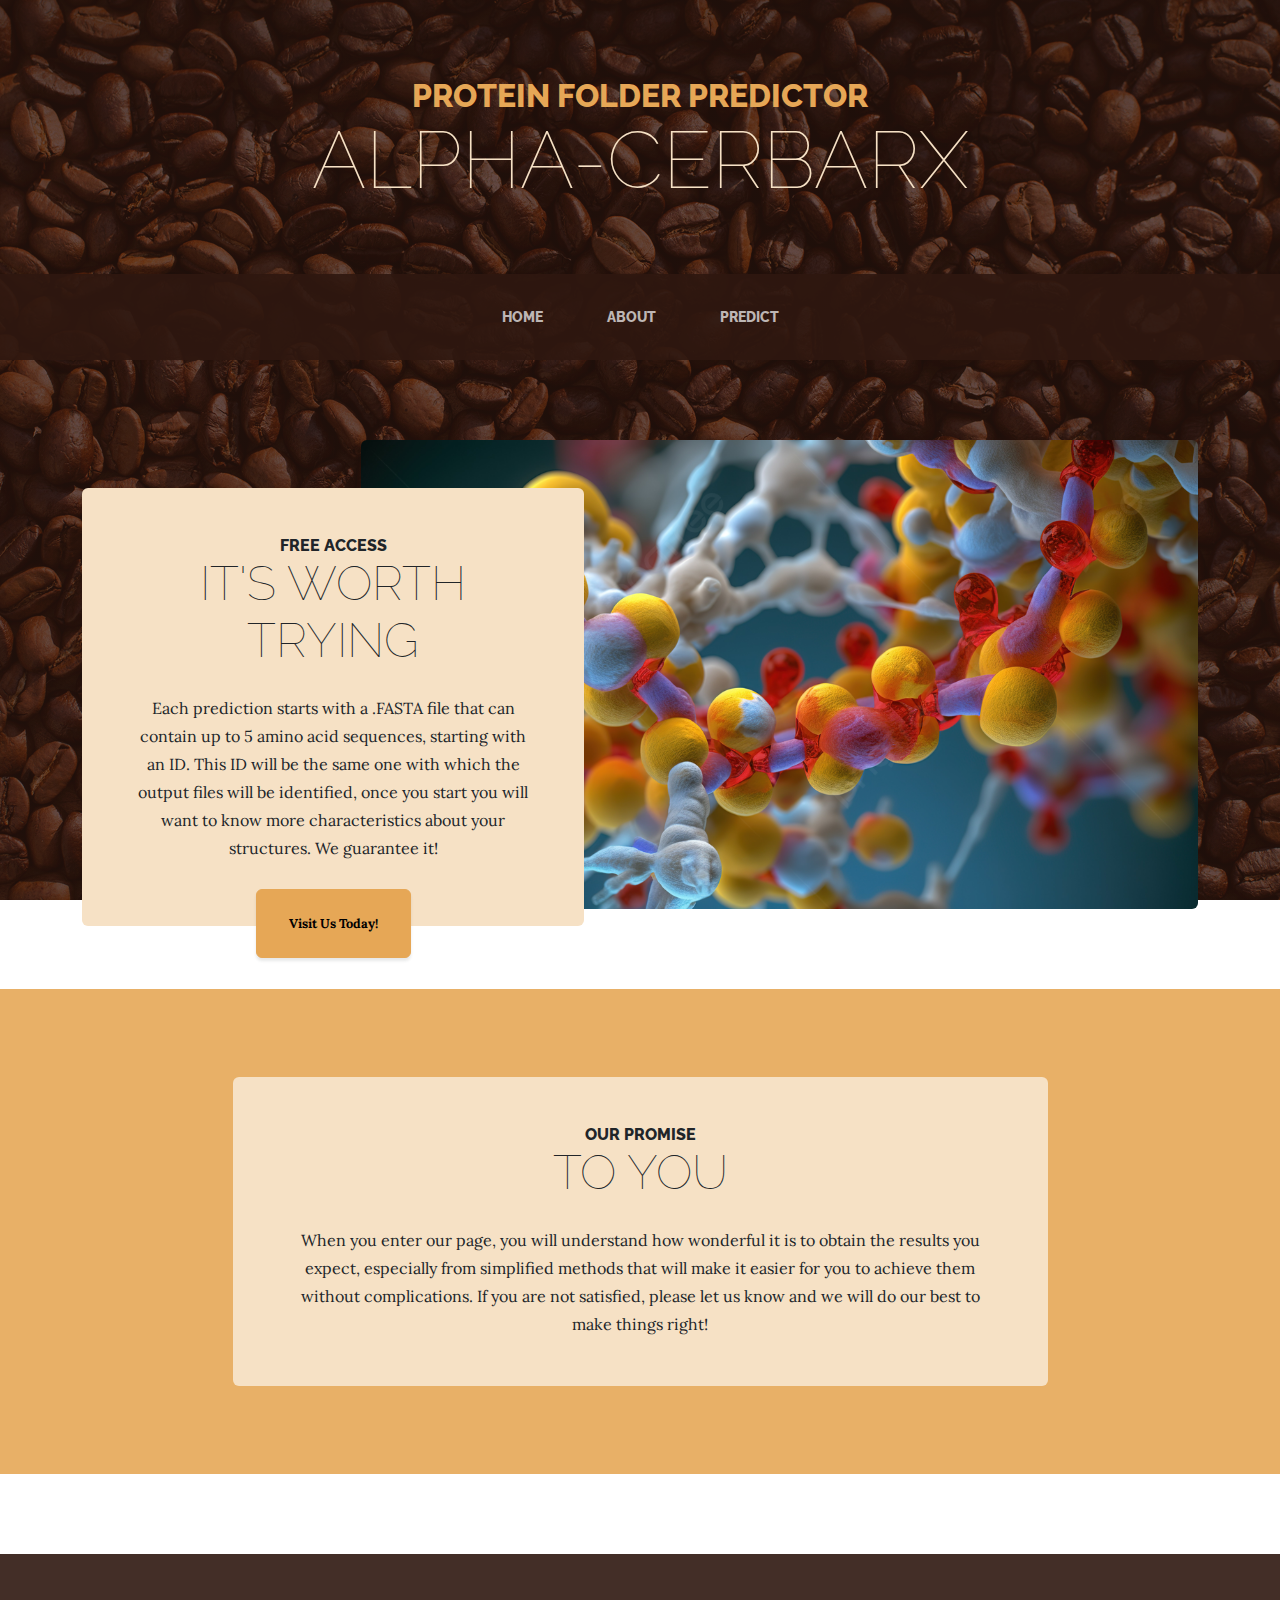
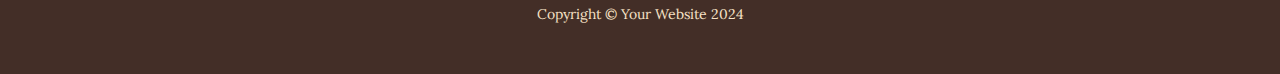
<file: index.html>
<!DOCTYPE html>
<html lang="en">
    <head>
        <meta charset="utf-8" />
        <meta name="viewport" content="width=device-width, initial-scale=1, shrink-to-fit=no" />
        <meta name="description" content="" />
        <meta name="author" content="" />
        <title>Protein Folder Predictor - Start ALPHA-CERBARX</title>
        <link rel="icon" type="image/x-icon" href="assets/favicon.ico" />
        <!-- Google fonts-->
        <link href="https://fonts.googleapis.com/css?family=Raleway:100,100i,200,200i,300,300i,400,400i,500,500i,600,600i,700,700i,800,800i,900,900i" rel="stylesheet" />
        <link href="https://fonts.googleapis.com/css?family=Lora:400,400i,700,700i" rel="stylesheet" />
        <!-- Core theme CSS (includes Bootstrap)-->
        <link href="css/styles.css" rel="stylesheet" />
    </head>
    <body>
        <header>
            <h1 class="site-heading text-center text-faded d-none d-lg-block">
                <span class="site-heading-upper text-primary mb-3">Protein Folder Predictor</span>
                <span class="site-heading-lower">Alpha-CerBarX</span>
            </h1>
        </header>
        <!-- Navigation-->
        <nav class="navbar navbar-expand-lg navbar-dark py-lg-4" id="mainNav">
            <div class="container">
                <a class="navbar-brand text-uppercase fw-bold d-lg-none" href="index.html">Start ALPHA-CERBARX</a>
                <button class="navbar-toggler" type="button" data-bs-toggle="collapse" data-bs-target="#navbarSupportedContent" aria-controls="navbarSupportedContent" aria-expanded="false" aria-label="Toggle navigation"><span class="navbar-toggler-icon"></span></button>
                <div class="collapse navbar-collapse" id="navbarSupportedContent">
                    <ul class="navbar-nav mx-auto">
                        <li class="nav-item px-lg-4"><a class="nav-link text-uppercase" href="index.html">Home</a></li>
                        <li class="nav-item px-lg-4"><a class="nav-link text-uppercase" href="about.html">About</a></li>
                        <li class="nav-item px-lg-4"><a class="nav-link text-uppercase" href="predict.html">Predict</a></li>
    <!--                     <li class="nav-item px-lg-4"><a class="nav-link text-uppercase" href="store.html">Image</a></li> -->
                    </ul>
                </div>
            </div>
        </nav>
        <section class="page-section clearfix">
            <div class="container">
                <div class="intro">
                    <img class="intro-img img-fluid mb-3 mb-lg-0 rounded" src="assets/img/pngtree-molecular-structure-of-an-dna-picture-image_3171460.jpg" alt="..." />
                    <div class="intro-text left-0 text-center bg-faded p-5 rounded">
                        <h2 class="section-heading mb-4">
                            <span class="section-heading-upper">Free access</span>
                            <span class="section-heading-lower">It's worth trying</span>
                        </h2>
                        <p class="mb-3">Each prediction starts with a .FASTA file that can contain up to 5 amino acid sequences, starting with an ID. This ID will be the same one with which the output files will be identified, once you start you will want to know more characteristics about your structures. We guarantee it!</p>
                        <div class="intro-button mx-auto"><a class="btn btn-primary btn-xl" href="products.html">Visit Us Today!</a>
                    </div>
                </div>
            </div>
        </section>
        <section class="page-section cta">
            <div class="container">
                <div class="row">
                    <div class="col-xl-9 mx-auto">
                        <div class="cta-inner bg-faded text-center rounded">
                            <h2 class="section-heading mb-4">
                                <span class="section-heading-upper">Our Promise</span>
                                <span class="section-heading-lower">To You</span>
                            </h2>
                            <p class="mb-0">When you enter our page, you will understand how wonderful it is to obtain the results you expect, especially from simplified methods that will make it easier for you to achieve them without complications. If you are not satisfied, please let us know and we will do our best to make things right!</p>
                        </div>
                    </div>
                </div>
            </div>
        </section>
        <footer class="footer text-faded text-center py-5">
            <div class="container"><p class="m-0 small">Copyright &copy; Your Website 2024</p></div>
        </footer>
        <!-- Bootstrap core JS-->
        <script src="https://cdn.jsdelivr.net/npm/bootstrap@5.2.3/dist/js/bootstrap.bundle.min.js"></script>
    </body>
</html>
</file>
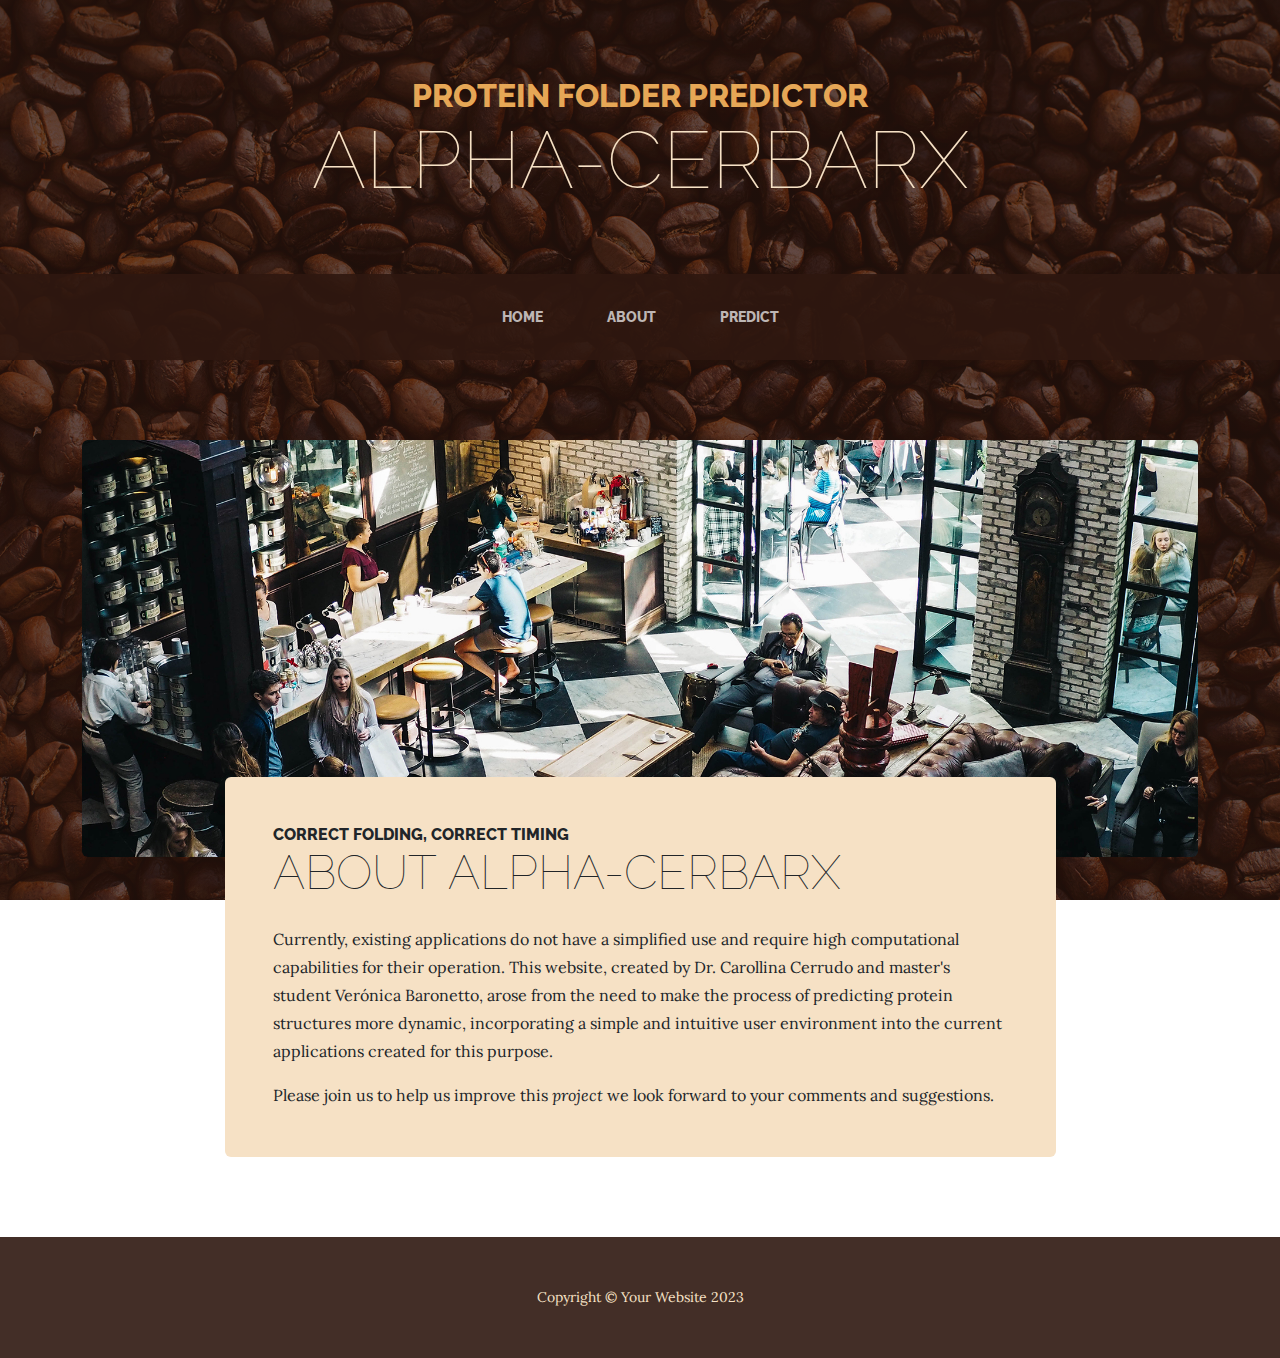
<file: about.html>
<!DOCTYPE html>
<html lang="en">
    <head>
        <meta charset="utf-8" />
        <meta name="viewport" content="width=device-width, initial-scale=1, shrink-to-fit=no" />
        <meta name="description" content="" />
        <meta name="author" content="" />
        <title>Protein Folder Predict - Start ALPHA-CERBARX</title>
        <link rel="icon" type="image/x-icon" href="assets/favicon.ico" />
        <!-- Google fonts-->
        <link href="https://fonts.googleapis.com/css?family=Raleway:100,100i,200,200i,300,300i,400,400i,500,500i,600,600i,700,700i,800,800i,900,900i" rel="stylesheet" />
        <link href="https://fonts.googleapis.com/css?family=Lora:400,400i,700,700i" rel="stylesheet" />
        <!-- Core theme CSS (includes Bootstrap)-->
        <link href="css/styles.css" rel="stylesheet" />
    </head>
    <body>
        <header>
            <h1 class="site-heading text-center text-faded d-none d-lg-block">
                <span class="site-heading-upper text-primary mb-3">PROTEIN FOLDER PREDICTOR</span>
                <span class="site-heading-lower">ALPHA-CERBARX</span>
            </h1>
        </header>
        <!-- Navigation-->
        <nav class="navbar navbar-expand-lg navbar-dark py-lg-4" id="mainNav">
            <div class="container">
                <a class="navbar-brand text-uppercase fw-bold d-lg-none" href="index.html">Start ALPHA-CERBARX</a>
                <button class="navbar-toggler" type="button" data-bs-toggle="collapse" data-bs-target="#navbarSupportedContent" aria-controls="navbarSupportedContent" aria-expanded="false" aria-label="Toggle navigation"><span class="navbar-toggler-icon"></span></button>
                <div class="collapse navbar-collapse" id="navbarSupportedContent">
                    <ul class="navbar-nav mx-auto">
                        <li class="nav-item px-lg-4"><a class="nav-link text-uppercase" href="index.html">Home</a></li>
                        <li class="nav-item px-lg-4"><a class="nav-link text-uppercase" href="about.html">About</a></li>
                        <li class="nav-item px-lg-4"><a class="nav-link text-uppercase" href="predict.html">Predict</a></li>
    <!--                     <li class="nav-item px-lg-4"><a class="nav-link text-uppercase" href="store.html">Image</a></li> -->
                    </ul>
                </div>
            </div>
        </nav>
        <section class="page-section about-heading">
            <div class="container">
                <img class="img-fluid rounded about-heading-img mb-3 mb-lg-0" src="assets/img/about.jpg" alt="..." />
                <div class="about-heading-content">
                    <div class="row">
                        <div class="col-xl-9 col-lg-10 mx-auto">
                            <div class="bg-faded rounded p-5">
                                <h2 class="section-heading mb-4">
                                    <span class="section-heading-upper">Correct folding, Correct timing</span>
                                    <span class="section-heading-lower">About ALPHA-CERBARX</span>
                                </h2>
                                <p>Currently, existing applications do not have a simplified use and require high computational capabilities for their operation. This website, created by Dr. Carollina Cerrudo and master's student Verónica Baronetto, arose from the need to make the process of predicting protein structures more dynamic, incorporating a simple and intuitive user environment into the current applications created for this purpose.</p>
                                <p class="mb-0">
                                    Please join us to help us improve this
                                    <em>project</em>
                                    we look forward to your comments and suggestions.
                                </p>
                            </div>
                        </div>
                    </div>
                </div>
            </div>
        </section>
        <footer class="footer text-faded text-center py-5">
            <div class="container"><p class="m-0 small">Copyright &copy; Your Website 2023</p></div>
        </footer>
        <!-- Bootstrap core JS-->
        <script src="https://cdn.jsdelivr.net/npm/bootstrap@5.2.3/dist/js/bootstrap.bundle.min.js"></script>
        <!-- Core theme JS-->
        <script src="js/scripts.js"></script>
    </body>
</html>
</file>
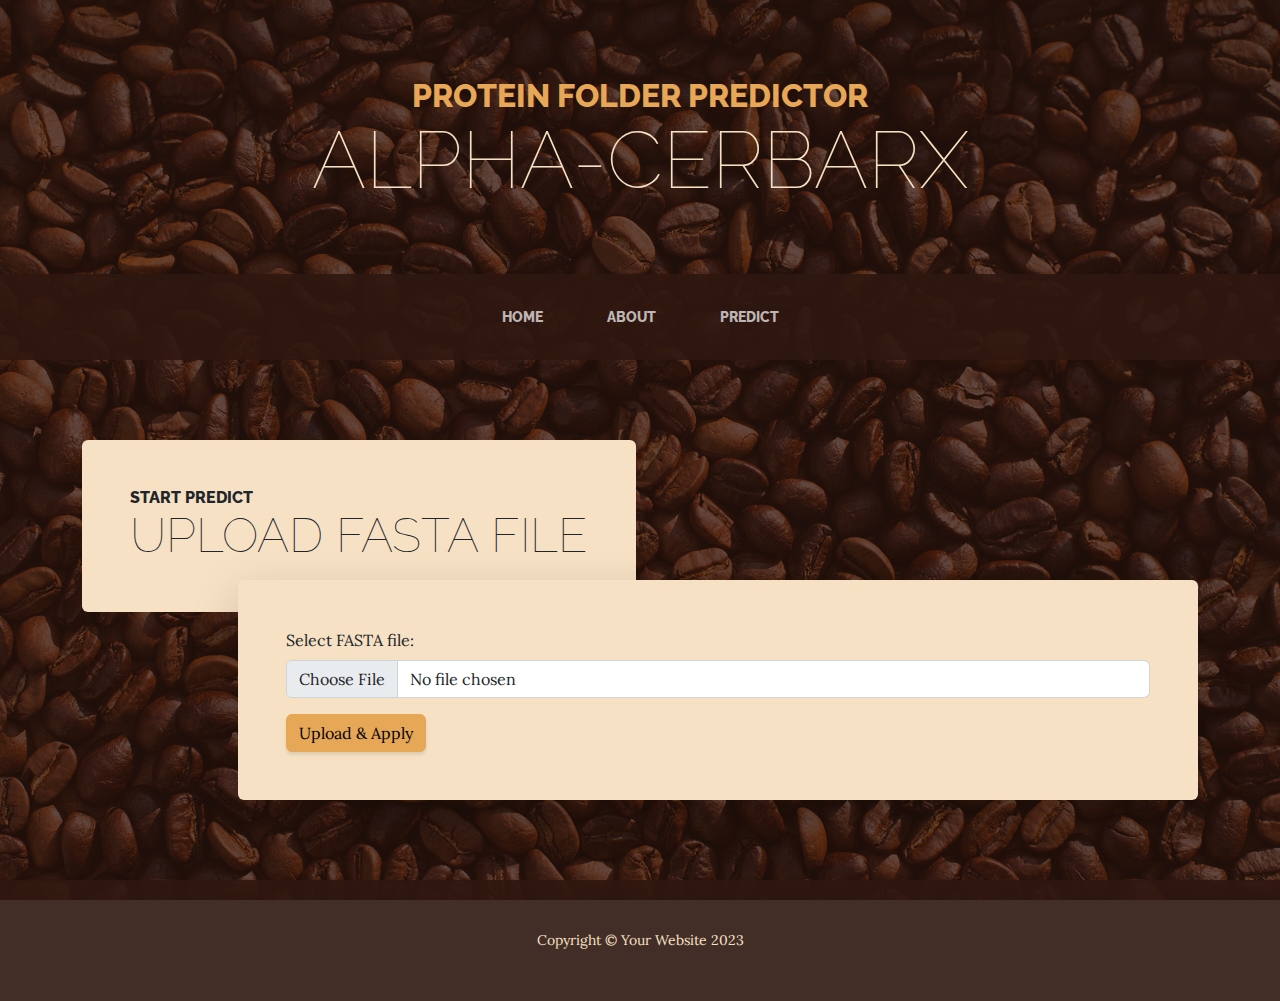
<file: predict.html>
<!DOCTYPE html>
<html lang="en">
  <head>
    <meta charset="utf-8" />
    <meta
      name="viewport"
      content="width=device-width, initial-scale=1, shrink-to-fit=no"
    />
    <meta name="description" content="" />
    <meta name="author" content="" />
    <title>Protein Folder Predict - Start ALPHA-CERBARX</title>
    <link rel="icon" type="image/x-icon" href="assets/favicon.ico" />
    <!-- Google fonts-->
    <link
      href="https://fonts.googleapis.com/css?family=Raleway:100,100i,200,200i,300,300i,400,400i,500,500i,600,600i,700,700i,800,800i,900,900i"
      rel="stylesheet"
    />
    <link
      href="https://fonts.googleapis.com/css?family=Lora:400,400i,700,700i"
      rel="stylesheet"
    />
    <!-- Core theme CSS (includes Bootstrap)-->
    <link href="css/styles.css" rel="stylesheet" />

  </head>
  <body>
    <header>
      <h1 class="site-heading text-center text-faded d-none d-lg-block">
        <span class="site-heading-upper text-primary mb-3"
          >Protein Folder Predictor</span
        >
        <span class="site-heading-lower">Alpha-CerBarX</span>
      </h1>
    </header>
    <!-- Navigation-->
    <nav class="navbar navbar-expand-lg navbar-dark py-lg-4" id="mainNav">
      <div class="container">
        <a
          class="navbar-brand text-uppercase fw-bold d-lg-none"
          href="index.html"
          >Start ALPHA-CERBARX</a
        >
        <button
          class="navbar-toggler"
          type="button"
          data-bs-toggle="collapse"
          data-bs-target="#navbarSupportedContent"
          aria-controls="navbarSupportedContent"
          aria-expanded="false"
          aria-label="Toggle navigation"
        >
          <span class="navbar-toggler-icon"></span>
        </button>
        <div class="collapse navbar-collapse" id="navbarSupportedContent">
          <ul class="navbar-nav mx-auto">
            <li class="nav-item px-lg-4">
              <a class="nav-link text-uppercase" href="index.html">Home</a>
            </li>
            <li class="nav-item px-lg-4">
              <a class="nav-link text-uppercase" href="about.html">About</a>
            </li>
            <li class="nav-item px-lg-4">
              <a class="nav-link text-uppercase" href="predict.html">Predict</a>
            </li>
            <!--                     <li class="nav-item px-lg-4"><a class="nav-link text-uppercase" href="store.html">Image</a></li> -->
          </ul>
        </div>
      </div>
    </nav>
    <section class="page-section">
      <div class="container">
        <div class="product-item">
          <div class="product-item-title d-flex">
            <div class="bg-faded p-5 d-flex me-auto rounded">
              <h2 class="section-heading mb-0">
                <span class="section-heading-upper">Start Predict</span>
                <span class="section-heading-lower">Upload Fasta File</span>
              </h2>
            </div>
          </div>
          <div class="product-item-description d-flex ms-auto pt-4 pt-lg-3">
            <div class="bg-faded shadow-lg p-5 rounded w-100 ms-xxl-4">
              <form id="uploadForm">
                <div class="mb-3">
                  <label for="zipFile" class="form-label"
                    >Select FASTA file:</label
                  >
                  <input
                    type="file"
                    class="form-control"
                    id="fastaFile"
                    accept=".fasta"
                    placeholder="Please select fasta file"
                    required
                  />
                </div>
                <button
                  type="button"
                  class="btn btn-primary"
                  id="button_submit"
                >
                  Upload & Apply
                </button>
              </form>
            </div>
          </div>
        </div>
      </div>
    </section>
    <section class="page-section d-none w-100" id="results">
      <div class="container">
        <div class="product-item w-100">
          <div class="product-item-title d-flex">
            <div class="bg-faded p-5 d-flex ms-auto rounded">
              <h2 class="section-heading mb-0">
                <span class="section-heading-upper">Select file for generate plot</span>
                <span class="section-heading-lower"
                  >Ramachandran</span
                >
              </h2>
            </div>
          </div>
          <div class="product-item-description d-flex me-auto pt-4 pt-lg-3">
            <div class="bg-faded shadow-lg p-5 rounded w-100 me-xxl-4" id="content_ramachan_options">

            </div>
          </div>
        </div>
        <div class="product-item w-100 mt-3">
          <div class="product-item-title d-flex">
            <div class="bg-faded p-5 d-flex me-auto rounded">
              <h2 class="section-heading mb-0">
                <span class="section-heading-upper">Select file for generate plot</span>
                <span class="section-heading-lower"
                  >Z-SCORES</span
                >
              </h2>
            </div>
          </div>
          <div class="product-item-description d-flex ms-auto pt-4 pt-lg-3">
            <div class="bg-faded shadow-lg p-5 rounded w-100 me-xxl-4" id="content_zscores_options">

            </div>
          </div>
        </div>
      </div>
    </section>
    <footer class="footer text-faded text-center py-5">
      <div class="container">
        <p class="m-0 small">Copyright &copy; Your Website 2023</p>
      </div>
    </footer>
    <!-- Bootstrap core JS-->
    <script src="https://cdn.jsdelivr.net/npm/bootstrap@5.2.3/dist/js/bootstrap.bundle.min.js"></script>
    <!-- Core theme JS-->
    <script src="js/scripts.js"></script>
  </body>
</html>
</file>
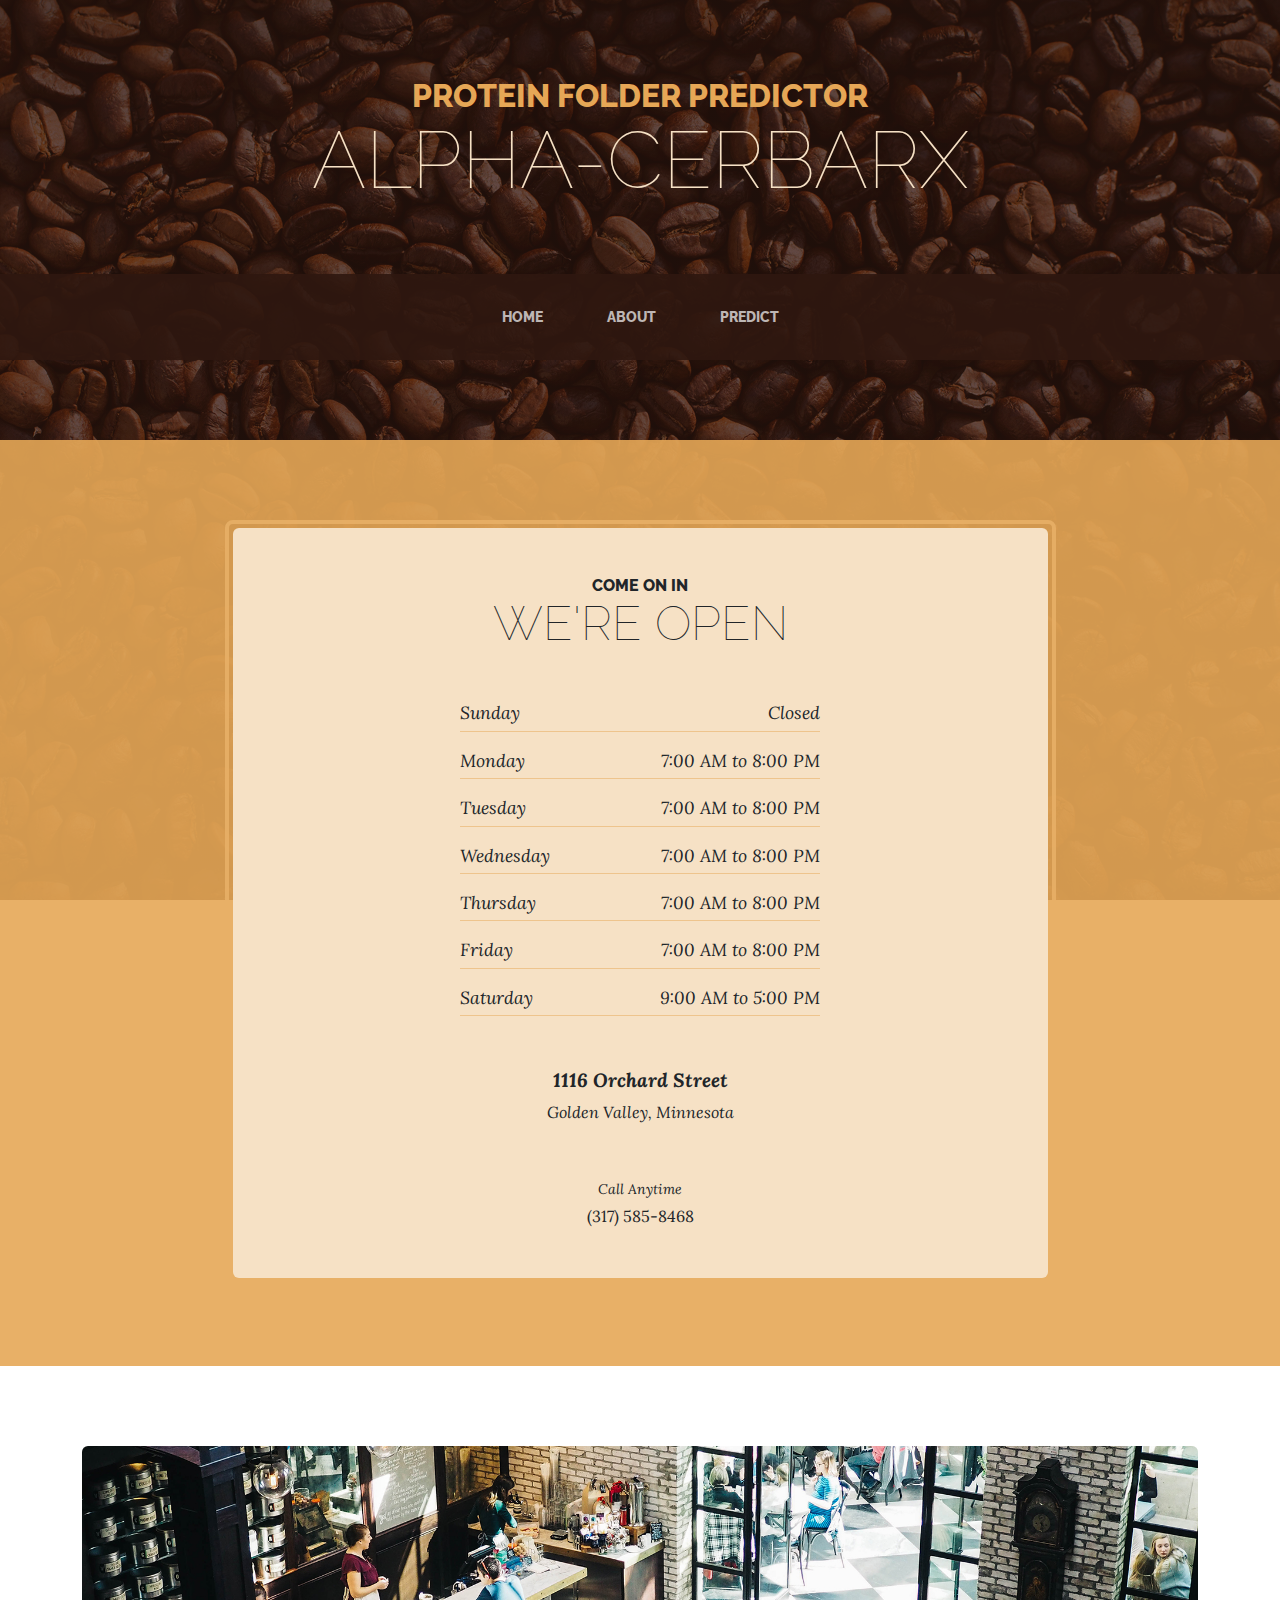
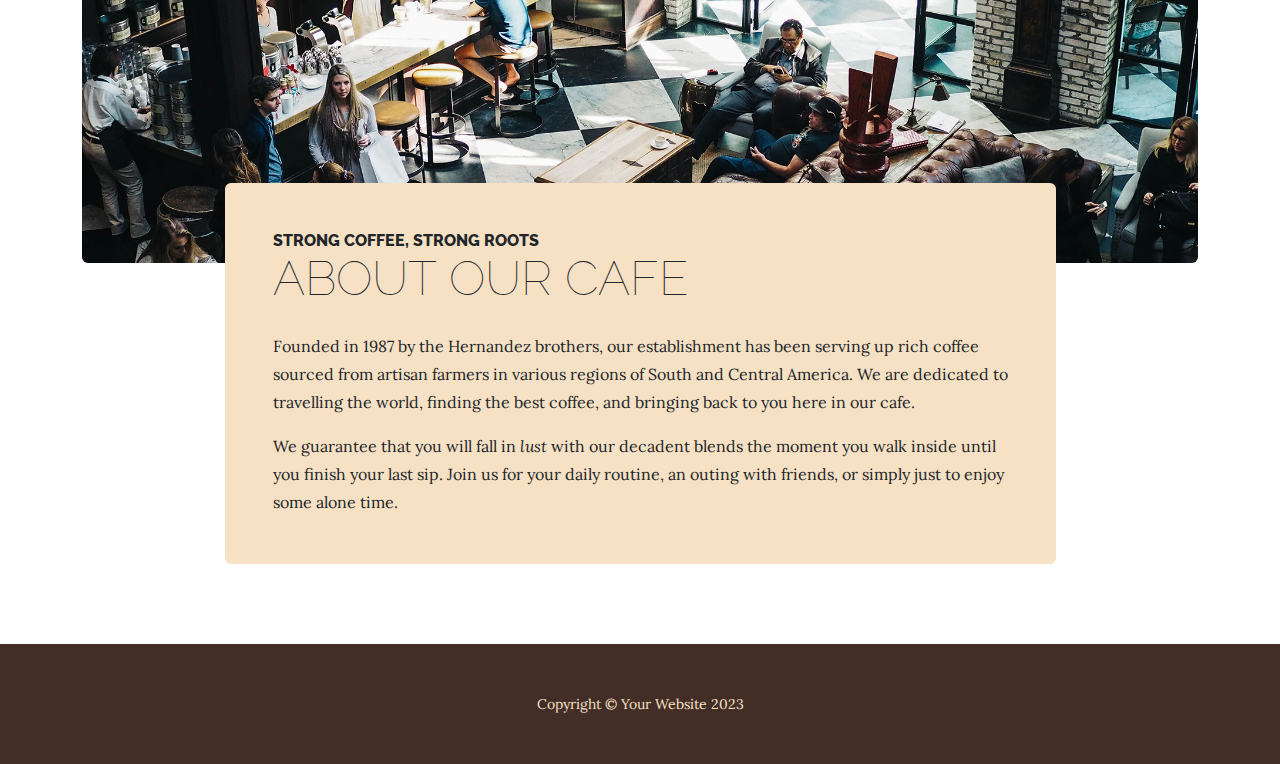
<file: store.html>
<!DOCTYPE html>
<html lang="en">
    <head>
        <meta charset="utf-8" />
        <meta name="viewport" content="width=device-width, initial-scale=1, shrink-to-fit=no" />
        <meta name="description" content="" />
        <meta name="author" content="" />
        <title>Protein Folder Predict - Start ALPHA-CERBARX</title>
        <link rel="icon" type="image/x-icon" href="assets/favicon.ico" />
        <!-- Google fonts-->
        <link href="https://fonts.googleapis.com/css?family=Raleway:100,100i,200,200i,300,300i,400,400i,500,500i,600,600i,700,700i,800,800i,900,900i" rel="stylesheet" />
        <link href="https://fonts.googleapis.com/css?family=Lora:400,400i,700,700i" rel="stylesheet" />
        <!-- Core theme CSS (includes Bootstrap)-->
        <link href="css/styles.css" rel="stylesheet" />
    </head>
    <body>
        <header>
            <h1 class="site-heading text-center text-faded d-none d-lg-block">
                <span class="site-heading-upper text-primary mb-3">PROTEIN FOLDER PREDICTOR</span>
                <span class="site-heading-lower">ALPHA-CERBARX</span>
            </h1>
        </header>
        <!-- Navigation-->
        <nav class="navbar navbar-expand-lg navbar-dark py-lg-4" id="mainNav">
            <div class="container">
                <a class="navbar-brand text-uppercase fw-bold d-lg-none" href="index.html">Start ALPHA-CERBARX</a>
                <button class="navbar-toggler" type="button" data-bs-toggle="collapse" data-bs-target="#navbarSupportedContent" aria-controls="navbarSupportedContent" aria-expanded="false" aria-label="Toggle navigation"><span class="navbar-toggler-icon"></span></button>
                <div class="collapse navbar-collapse" id="navbarSupportedContent">
                    <ul class="navbar-nav mx-auto">
                        <li class="nav-item px-lg-4"><a class="nav-link text-uppercase" href="index.html">Home</a></li>
                        <li class="nav-item px-lg-4"><a class="nav-link text-uppercase" href="about.html">About</a></li>
                        <li class="nav-item px-lg-4"><a class="nav-link text-uppercase" href="products.html">Predict</a></li>
                     <!--    <li class="nav-item px-lg-4"><a class="nav-link text-uppercase" href="store.html">Image</a></li> -->
                    </ul>
                </div>
            </div>
        </nav>
        <section class="page-section cta">
            <div class="container">
                <div class="row">
                    <div class="col-xl-9 mx-auto">
                        <div class="cta-inner bg-faded text-center rounded">
                            <h2 class="section-heading mb-5">
                                <span class="section-heading-upper">Come On In</span>
                                <span class="section-heading-lower">We're Open</span>
                            </h2>
                            <ul class="list-unstyled list-hours mb-5 text-left mx-auto">
                                <li class="list-unstyled-item list-hours-item d-flex">
                                    Sunday
                                    <span class="ms-auto">Closed</span>
                                </li>
                                <li class="list-unstyled-item list-hours-item d-flex">
                                    Monday
                                    <span class="ms-auto">7:00 AM to 8:00 PM</span>
                                </li>
                                <li class="list-unstyled-item list-hours-item d-flex">
                                    Tuesday
                                    <span class="ms-auto">7:00 AM to 8:00 PM</span>
                                </li>
                                <li class="list-unstyled-item list-hours-item d-flex">
                                    Wednesday
                                    <span class="ms-auto">7:00 AM to 8:00 PM</span>
                                </li>
                                <li class="list-unstyled-item list-hours-item d-flex">
                                    Thursday
                                    <span class="ms-auto">7:00 AM to 8:00 PM</span>
                                </li>
                                <li class="list-unstyled-item list-hours-item d-flex">
                                    Friday
                                    <span class="ms-auto">7:00 AM to 8:00 PM</span>
                                </li>
                                <li class="list-unstyled-item list-hours-item d-flex">
                                    Saturday
                                    <span class="ms-auto">9:00 AM to 5:00 PM</span>
                                </li>
                            </ul>
                            <p class="address mb-5">
                                <em>
                                    <strong>1116 Orchard Street</strong>
                                    <br />
                                    Golden Valley, Minnesota
                                </em>
                            </p>
                            <p class="mb-0">
                                <small><em>Call Anytime</em></small>
                                <br />
                                (317) 585-8468
                            </p>
                        </div>
                    </div>
                </div>
            </div>
        </section>
        <section class="page-section about-heading">
            <div class="container">
                <img class="img-fluid rounded about-heading-img mb-3 mb-lg-0" src="assets/img/about.jpg" alt="..." />
                <div class="about-heading-content">
                    <div class="row">
                        <div class="col-xl-9 col-lg-10 mx-auto">
                            <div class="bg-faded rounded p-5">
                                <h2 class="section-heading mb-4">
                                    <span class="section-heading-upper">Strong Coffee, Strong Roots</span>
                                    <span class="section-heading-lower">About Our Cafe</span>
                                </h2>
                                <p>Founded in 1987 by the Hernandez brothers, our establishment has been serving up rich coffee sourced from artisan farmers in various regions of South and Central America. We are dedicated to travelling the world, finding the best coffee, and bringing back to you here in our cafe.</p>
                                <p class="mb-0">
                                    We guarantee that you will fall in
                                    <em>lust</em>
                                    with our decadent blends the moment you walk inside until you finish your last sip. Join us for your daily routine, an outing with friends, or simply just to enjoy some alone time.
                                </p>
                            </div>
                        </div>
                    </div>
                </div>
            </div>
        </section>
        <footer class="footer text-faded text-center py-5">
            <div class="container"><p class="m-0 small">Copyright &copy; Your Website 2023</p></div>
        </footer>
        <!-- Bootstrap core JS-->
        <script src="https://cdn.jsdelivr.net/npm/bootstrap@5.2.3/dist/js/bootstrap.bundle.min.js"></script>
    </body>
</html>
</file>
